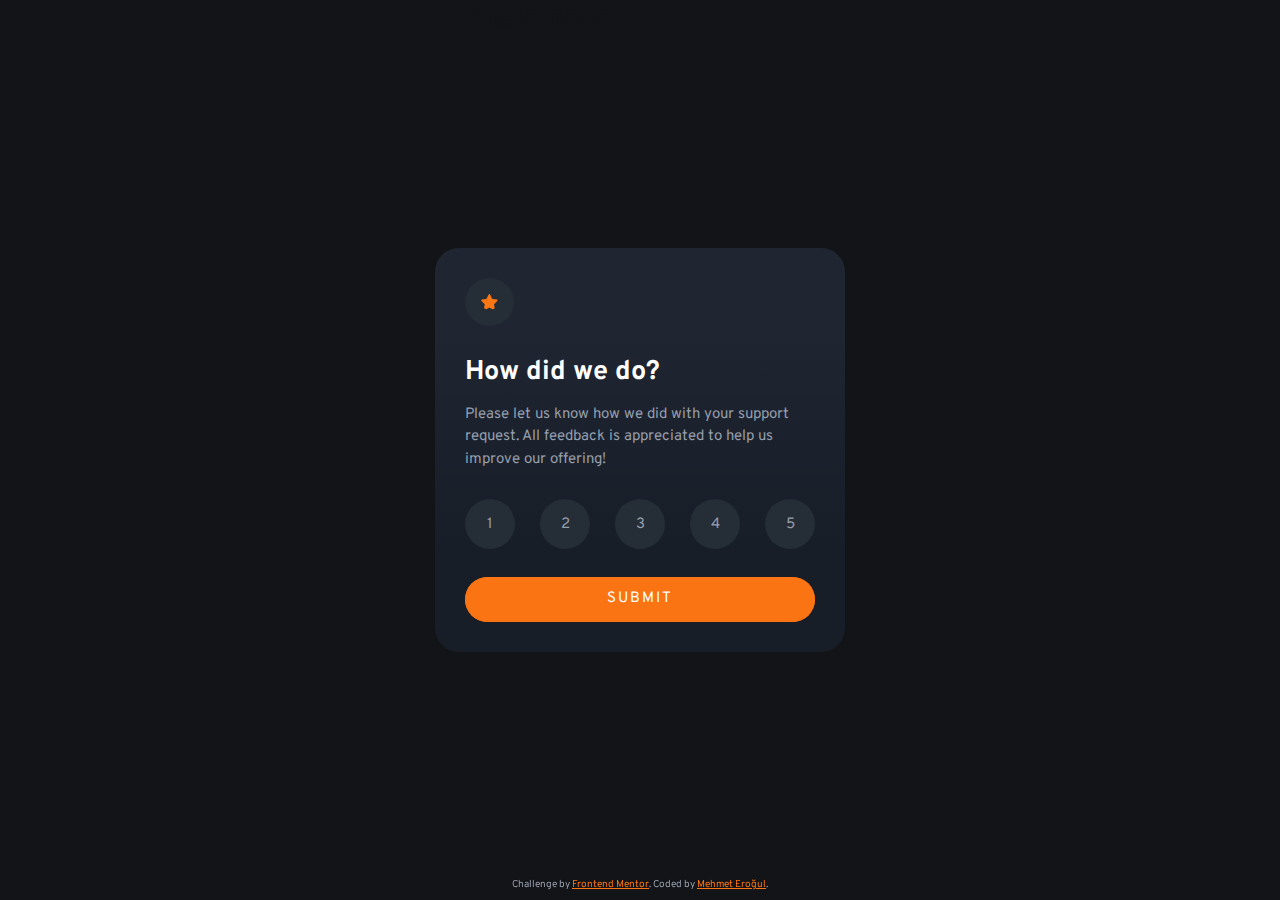
<file: index.html>
<!DOCTYPE html>
<html lang="en">
  <head>
    <meta charset="UTF-8" />
    <meta name="viewport" content="width=device-width, initial-scale=1.0" />
    <!-- displays site properly based on user's device -->

    <link
      rel="icon"
      type="image/png"
      sizes="32x32"
      href="./images/favicon-32x32.png"
    />
    <link rel="preconnect" href="https://fonts.googleapis.com" />
    <link rel="preconnect" href="https://fonts.gstatic.com" crossorigin />
    <link
      href="https://fonts.googleapis.com/css2?family=Overpass:ital,wght@0,100..900;1,100..900&display=swap"
      rel="stylesheet"
    />
    <link rel="stylesheet" href="./css/reset.css" />
    <link rel="stylesheet" href="./css/style.css" />
    <title>Frontend Mentor | Interactive rating component</title>
  </head>
  <body>
    <div role="main" class="container">
      <h1>Welcome</h1>
      <div class="rating__wrapper">
        <form action="submit.html">
          <img class="rating__icon" src="images/icon-star.svg" alt="" />
          <h2 class="rating__heading">How did we do?</h2>
          <p class="rating__description">
            Please let us know how we did with your support request. All
            feedback is appreciated to help us improve our offering!
          </p>

          <div class="radio-wrapper">
            <label class="rating__radio-label" for="one">
              <input
                class="rating__radio"
                type="radio"
                name="rating"
                id="one"
              />
              <span class="rating__text">1</span>
              <span class="checkmark"></span>
            </label>
            <label class="rating__radio-label" for="two">
              <input
                class="rating__radio"
                type="radio"
                name="rating"
                id="two"
              />
              <span class="checkmark"></span>
              <span class="rating__text">2</span>
            </label>
            <label class="rating__radio-label" for="three">
              <input
                class="rating__radio"
                type="radio"
                name="rating"
                id="three"
              />
              <span class="checkmark"></span>
              <span class="rating__text">3</span>
            </label>
            <label class="rating__radio-label" for="four">
              <input
                class="rating__radio"
                type="radio"
                name="rating"
                id="four"
              />
              <span class="checkmark"></span>
              <span class="rating__text">4</span>
            </label>
            <label class="rating__radio-label" for="five">
              <input
                class="rating__radio"
                type="radio"
                name="rating"
                id="five"
              />
              <span class="checkmark"></span>
              <span class="rating__text">5</span>
            </label>
          </div>
          <div class="button__wrapper">
            <button class="button submit" type="submit" disabled>Submit</button>
            <span class="button warning-handler">Submit</span>
          </div>
        </form>
      </div>

      <div class="warning-popup">Please select a rating before continue</div>

      <div class="attribution">
        Challenge by
        <a href="https://www.frontendmentor.io?ref=challenge">Frontend Mentor</a
        >. Coded by
        <a href="https://www.github.com/mehmeterogul">Mehmet Eroğul</a>.
      </div>
    </div>

    <script src="./js/index.js"></script>
  </body>
</html>
</file>
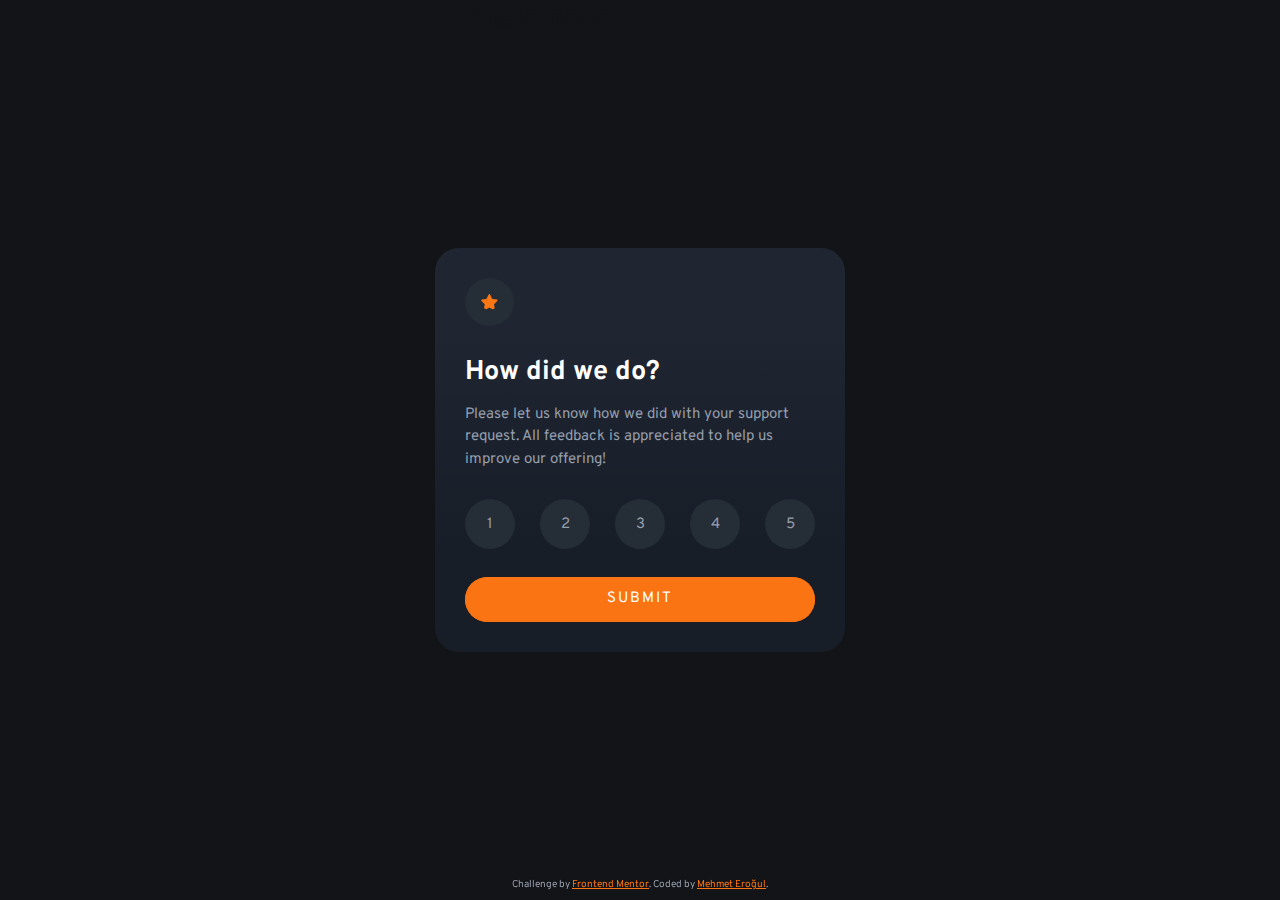
<file: submit.html>
<!DOCTYPE html>
<html lang="en">
  <head>
    <meta charset="UTF-8" />
    <meta name="viewport" content="width=device-width, initial-scale=1.0" />
    <!-- displays site properly based on user's device -->

    <link
      rel="icon"
      type="image/png"
      sizes="32x32"
      href="./images/favicon-32x32.png"
    />
    <link rel="preconnect" href="https://fonts.googleapis.com" />
    <link rel="preconnect" href="https://fonts.gstatic.com" crossorigin />
    <link
      href="https://fonts.googleapis.com/css2?family=Overpass:ital,wght@0,100..900;1,100..900&display=swap"
      rel="stylesheet"
    />
    <link rel="stylesheet" href="./css/reset.css" />
    <link rel="stylesheet" href="./css/style.css" />
    <title>Frontend Mentor | Interactive rating component</title>
  </head>
  <body>
    <div role="main" class="container">
      <h1>Welcome</h1>
      <div class="thank-you__wrapper">
        <img
          class="thank-you__image"
          src="./images/illustration-thank-you.svg"
          alt=""
        />
        <p class="thank-you__rating">
          You selected <span class="rating">0</span> out of 5
        </p>
        <h2 class="thank-you__heading">Thank you!</h2>
        <p class="thank-you__description">
          We appreciate you taking the time to give a rating. If you ever need
          more support, don’t hesitate to get in touch!
        </p>
      </div>

      <div class="attribution">
        Challenge by
        <a href="https://www.frontendmentor.io?ref=challenge">Frontend Mentor</a
        >. Coded by
        <a href="https://www.github.com/mehmeterogul">Mehmet Eroğul</a>.
      </div>
    </div>

    <script src="./js/submit.js"></script>
  </body>
</html>
</file>
<file: css/style.css>
:root {
  --orange: hsl(25, 97%, 53%);
  --white: hsl(0, 0%, 100%);
  --light-grey: hsl(217, 12%, 63%);
  --medium-grey: hsl(216, 12%, 54%);
  --dark-blue: hsl(213, 19%, 18%);
  --very-dark-blue: hsl(216, 12%, 8%);

  --fs-normal: 0.938rem;
  --fs-small: 0.875rem;

  --fw-normal: 400;
  --fw-bold: 700;

  --body-padding: 1.5rem;
  --container-padding: 1.5rem 1.5rem 2rem 1.5rem;

  --br-normal: 1.5rem;
  --br-sm: 0.938rem;
  --br-full: 100%;
}

* {
  margin: 0;
  padding: 0;
}

body {
  background-color: var(--very-dark-blue);
  color: var(--light-grey);
  font-size: var(--fs-normal);
  font-family: "Overpass", sans-serif;
  font-optical-sizing: auto;
  font-weight: 400;
  font-style: var(--fs-normal);
  display: flex;
  flex-direction: column;
  align-items: center;
  justify-content: center;
  padding: var(--body-padding);
  position: relative;
}

h1 {
  position: fixed;
  top: 0;
  color: var(--very-dark-blue);
}

.container {
  background: rgb(23, 30, 40);
  background: linear-gradient(
    0deg,
    rgba(23, 30, 40, 1) 25%,
    rgba(31, 37, 49, 1) 80%
  );
  border-radius: var(--br-normal);
  padding: var(--container-padding);
  max-width: 25.625rem;
  position: relative;
}

.rating__heading,
.thank-you__heading {
  color: var(--white);
  padding: 1.25rem 0 1rem 0;
}

.rating__description,
.thank-you__description {
  font-size: var(--fs-small);
}

.rating__icon {
  background-color: var(--dark-blue);
  padding: 0.75rem;
  border-radius: var(--br-full);
}

.radio-wrapper {
  display: flex;
  align-items: center;
  justify-content: space-between;
  flex-wrap: wrap;
  gap: 0.25rem;
  margin: 1.75rem 0rem;
}

.rating__radio-label {
  display: block;
  height: 2.5rem;
  width: 2.5rem;
  position: relative;
}

.rating__text {
  display: flex;
  align-items: center;
  justify-content: center;
  width: 2.5rem;
  height: 2.5rem;
  position: absolute;
  z-index: 1;
  cursor: pointer;
  font-size: var(--fs-small);
  transform: translateY(1%);
}

.rating__radio {
  position: absolute;
  opacity: 0;
  cursor: pointer;
}

.checkmark {
  position: absolute;
  top: 0;
  left: 0;
  height: 2.5rem;
  width: 2.5rem;
  background-color: var(--dark-blue);
  border-radius: var(--br-full);
}

.rating__radio-label:hover .rating__radio ~ .checkmark {
  background-color: var(--orange);
  color: var(--white);
  cursor: pointer;
}

.rating__radio-label:hover .rating__radio ~ .rating__text {
  color: var(--white);
}

.rating__radio-label .rating__radio:checked ~ .checkmark {
  background-color: var(--light-grey);
}

.rating__radio-label .rating__radio:checked ~ .rating__text {
  color: var(--white);
}

.thank-you__wrapper {
  text-align: center;
}

.thank-you__image {
  margin-left: auto;
  margin-right: auto;
  margin-top: 1rem;
}

.thank-you__rating,
.warning-popup {
  background-color: var(--dark-blue);
  color: var(--orange);
  font-size: var(--fs-small);
  border-radius: var(--br-sm);
  display: inline-block;
  padding: 0.313rem 0.75rem;
  margin: 1.5rem 0 0.75rem 0;
}

.warning-popup {
  width: 100%;
  text-align: center;
  position: absolute;
  bottom: -3.5rem;
  font-size: var(--fs-small);
  left: 50%;
  transform: translateX(-50%);
}

.button__wrapper {
  position: relative;
}

.button {
  width: 100%;
  height: 2.813rem;
  display: flex;
  align-items: center;
  justify-content: center;
  text-transform: uppercase;
  background-color: var(--orange);
  color: var(--white);
  border: 0;
  border-radius: var(--br-normal);
  letter-spacing: 0.125rem;
  font-size: var(--fs-small);
}

.button:hover {
  cursor: pointer;
  background-color: var(--white);
  color: var(--orange);
}

.warning-handler {
  position: absolute;
  top: 0;
  z-index: 2;
}

.hide {
  display: none;
}

.attribution {
  width: 100%;
  position: fixed;
  padding: 0.5rem 0;
  text-align: center;
  font-size: 0.625rem;
  margin-top: 5rem;
  left: 50%;
  bottom: 0;
  transform: translateX(-50%);
}
.attribution a {
  color: var(--orange);
}

@media only screen and (min-width: 25.625rem) {
  :root {
    --body-padding: 1.5rem;
    --container-padding: 1.875rem;

    --fs-normal: 1.125rem;
    --fs-small: 0.938rem;
  }

  .rating__icon {
    padding: 1rem;
  }

  .rating__heading,
  .thank-you__heading {
    padding: 2rem 0 1rem 0;
  }

  .rating__radio-label {
    height: 3.125rem;
    width: 3.125rem;
  }

  .rating__text {
    width: 3.125rem;
    height: 3.125rem;
  }

  .checkmark {
    height: 3.125rem;
    width: 3.125rem;
  }

  .warning-popup {
    width: 90%;
    text-align: center;
    position: absolute;
    bottom: -3.5rem;
    font-size: var(--fs-normal);
  }
}
</file>
